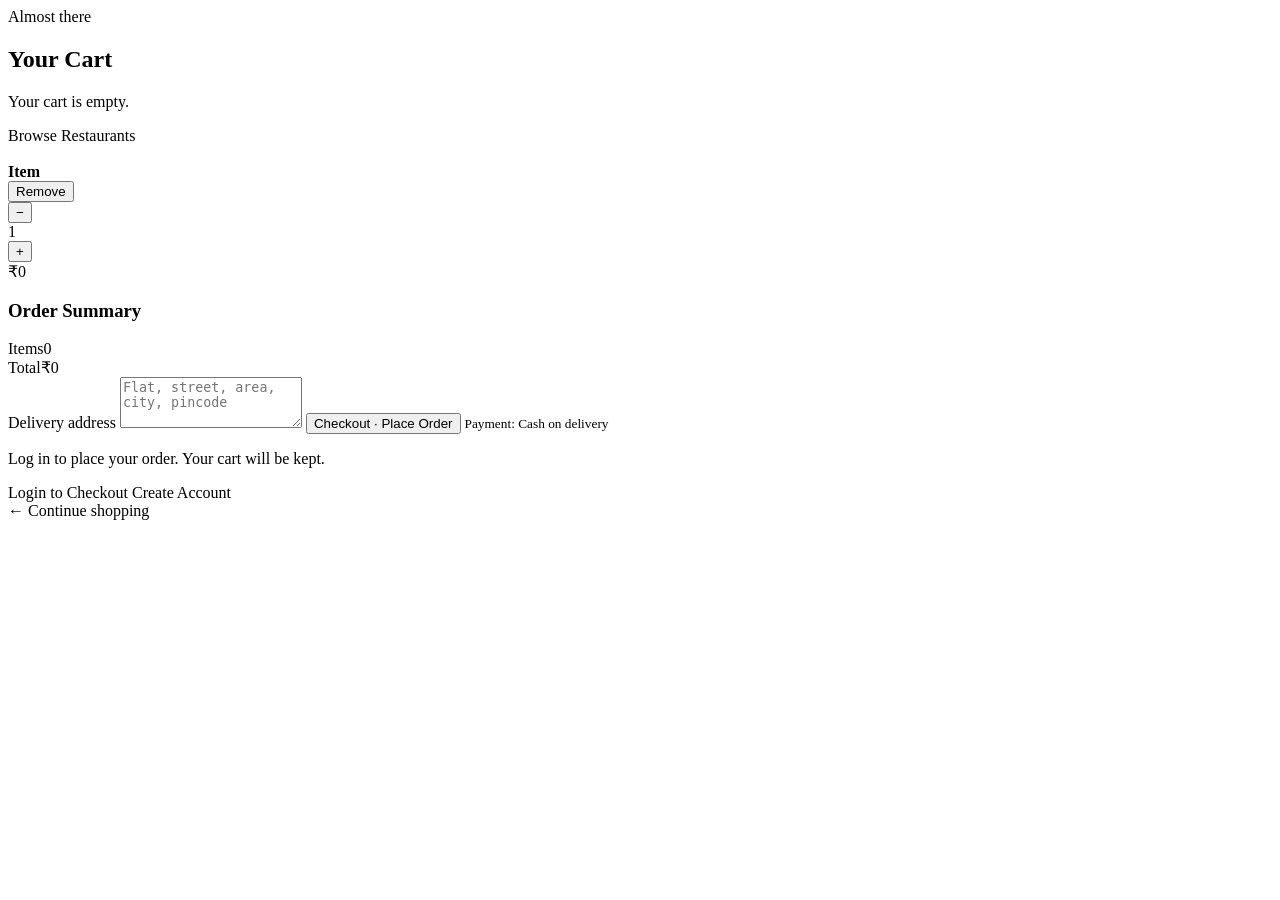
<file: cart.html>
<!DOCTYPE html>
<html xmlns:th="http://www.thymeleaf.org" xmlns:sec="http://www.thymeleaf.org/extras/spring-security">
<head th:replace="~{fragments :: head('Your Cart')}"></head>
<body>
<header th:replace="~{fragments :: nav}"></header>
<section class="page-hero"><div class="container"><span class="kicker">Almost there</span><h1>Your Cart</h1></div></section>

<main class="container section tight">
  <div class="empty" th:if="${#lists.isEmpty(cart.lines)}">
    <p>Your cart is empty.</p><a class="btn" th:href="@{/restaurants}">Browse Restaurants</a>
  </div>

  <div class="cart-grid" th:unless="${#lists.isEmpty(cart.lines)}">
    <div class="cart-list">
      <div class="cart-row" th:each="l : ${cart.lines}">
        <div class="cart-thumb imgbox">
          <img th:src="${l.imageUrl}" th:alt="${l.name}" onerror="this.style.display='none';this.parentNode.classList.add('noimg')">
        </div>
        <div class="cart-info">
          <strong th:text="${l.name}">Item</strong>
          <span class="muted" th:text="'₹' + ${l.price} + ' each'"></span>
          <form th:action="@{/cart/remove/{id}(id=${l.itemId})}" method="post" class="inline"><button class="link-btn">Remove</button></form>
        </div>
        <div class="qty">
          <form th:action="@{/cart/dec/{id}(id=${l.itemId})}" method="post"><button aria-label="Decrease">−</button></form>
          <span th:text="${l.qty}">1</span>
          <form th:action="@{/cart/add/{id}(id=${l.itemId})}" method="post"><input type="hidden" name="back" value="/cart"><button aria-label="Increase">+</button></form>
        </div>
        <div class="line-total" th:text="'₹' + ${l.subtotal}">₹0</div>
      </div>
    </div>

    <aside class="summary">
      <h3>Order Summary</h3>
      <div class="sum-row"><span>Items</span><span th:text="${cart.count}">0</span></div>
      <div class="sum-row total"><span>Total</span><span th:text="'₹' + ${cart.total}">₹0</span></div>

      <form th:action="@{/orders}" method="post" sec:authorize="isAuthenticated()" class="stack">
        <label>Delivery address
          <textarea name="address" required rows="3" placeholder="Flat, street, area, city, pincode"></textarea></label>
        <button class="btn btn-block">Checkout · Place Order</button>
        <small class="muted">Payment: Cash on delivery</small>
      </form>
      <div sec:authorize="!isAuthenticated()" class="stack">
        <p class="muted">Log in to place your order. Your cart will be kept.</p>
        <a class="btn btn-block" th:href="@{/login}">Login to Checkout</a>
        <a class="btn btn-block btn-outline" th:href="@{/register}">Create Account</a>
      </div>
      <a class="muted center-link" th:href="@{/restaurants}">← Continue shopping</a>
    </aside>
  </div>
</main>
<footer th:replace="~{fragments :: footer}"></footer>
</body>
</html>
</file>
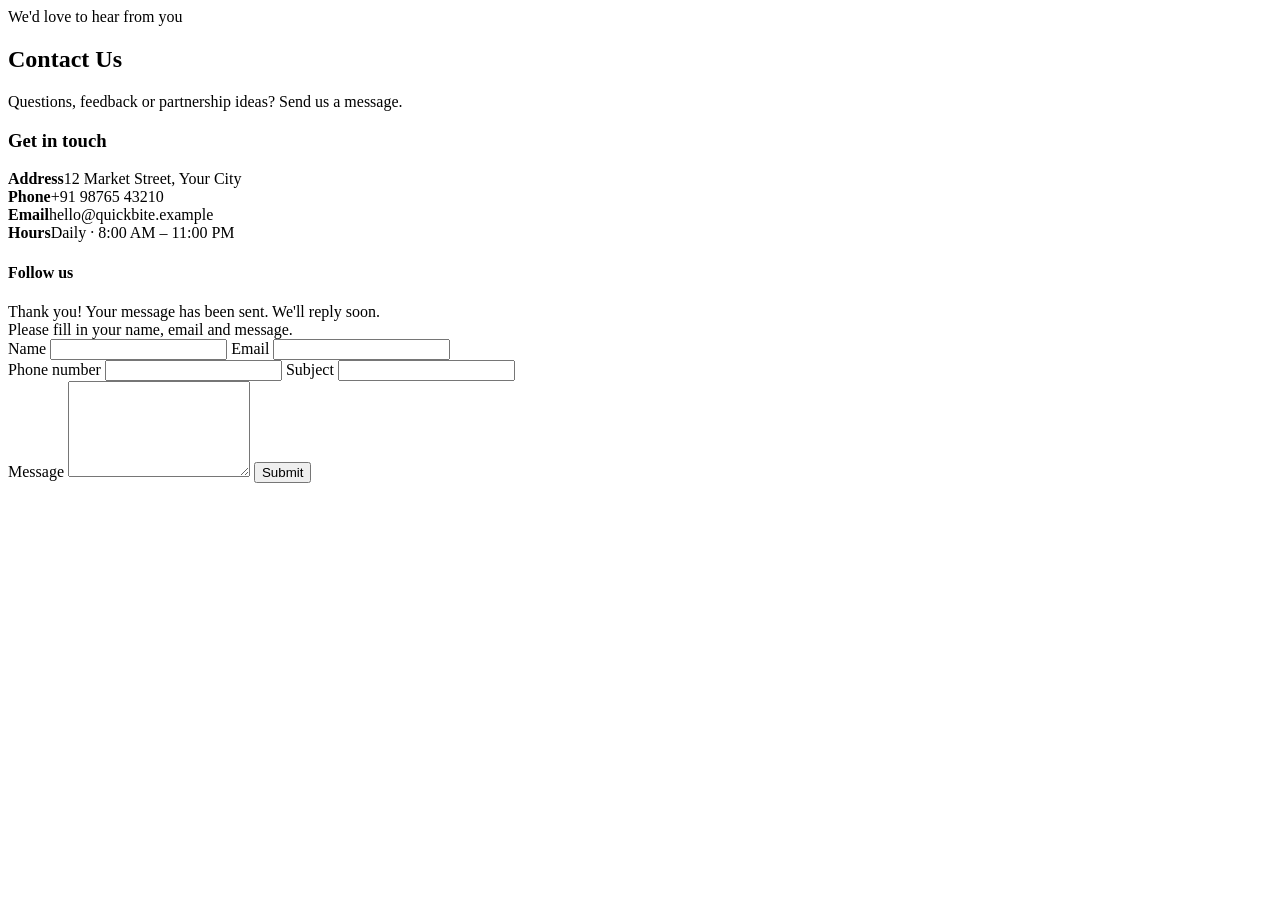
<file: contact.html>
<!DOCTYPE html>
<html xmlns:th="http://www.thymeleaf.org">
<head th:replace="~{fragments :: head('Contact Us')}"></head>
<body>
<header th:replace="~{fragments :: nav}"></header>
<section class="page-hero"><div class="container">
  <span class="kicker">We'd love to hear from you</span><h1>Contact Us</h1>
  <p class="muted">Questions, feedback or partnership ideas? Send us a message.</p>
</div></section>

<main class="container section tight">
  <div class="contact-grid">
    <div class="info-card">
      <h3>Get in touch</h3>
      <div class="info-row"><b>Address</b><span>12 Market Street, Your City</span></div>
      <div class="info-row"><b>Phone</b><span>+91 98765 43210</span></div>
      <div class="info-row"><b>Email</b><span>hello@quickbite.example</span></div>
      <div class="info-row"><b>Hours</b><span>Daily · 8:00 AM – 11:00 PM</span></div>
      <h4>Follow us</h4>
      <div th:replace="~{fragments :: socials}"></div>
    </div>

    <form class="form-card" th:action="@{/contact}" method="post">
      <div class="flash ok" th:if="${param.sent}">Thank you! Your message has been sent. We'll reply soon.</div>
      <div class="flash error" th:if="${param.error}">Please fill in your name, email and message.</div>
      <div class="form-row">
        <label>Name <input name="name" required maxlength="100"></label>
        <label>Email <input type="email" name="email" required maxlength="150"></label>
      </div>
      <div class="form-row">
        <label>Phone number <input type="tel" name="phone" maxlength="20"></label>
        <label>Subject <input name="subject" maxlength="150"></label>
      </div>
      <label>Message <textarea name="message" rows="6" required maxlength="2000"></textarea></label>
      <button class="btn">Submit</button>
    </form>
  </div>
</main>
<footer th:replace="~{fragments :: footer}"></footer>
</body>
</html>
</file>
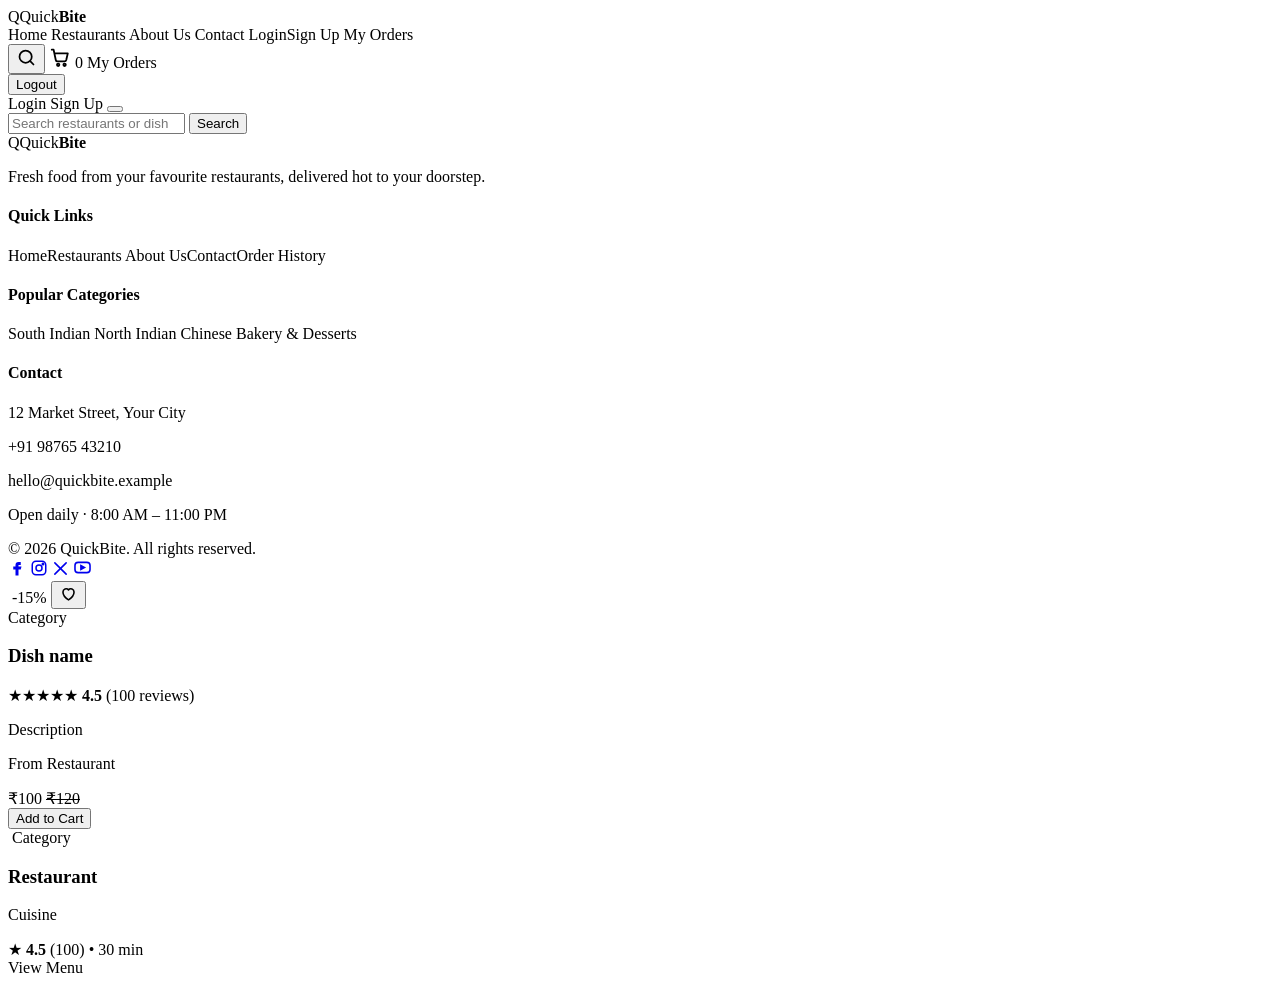
<file: fragments.html>
<!DOCTYPE html>
<html xmlns:th="http://www.thymeleaf.org" xmlns:sec="http://www.thymeleaf.org/extras/spring-security">
<head th:fragment="head(title)">
  <meta charset="UTF-8">
  <meta name="viewport" content="width=device-width, initial-scale=1">
  <meta name="_csrf" th:if="${_csrf}" th:content="${_csrf.token}">
  <meta name="ctx" th:content="@{/}">
  <title th:text="${title} + ' | QuickBite'">QuickBite</title>
  <link rel="preconnect" href="https://fonts.googleapis.com">
  <link rel="preconnect" href="https://fonts.gstatic.com" crossorigin>
  <link href="https://fonts.googleapis.com/css2?family=Inter:wght@400;500;600;700&family=Playfair+Display:wght@500;600;700&display=swap" rel="stylesheet">
  <link rel="stylesheet" th:href="@{/css/style.css}">
  <script th:src="@{/js/site.js}" defer></script>
</head>
<body>

<!-- ============ NAVIGATION ============ -->
<header th:fragment="nav" class="site-nav">
  <div class="nav-inner">
    <a class="logo" th:href="@{/}"><span class="logo-mark">Q</span><span>Quick<b>Bite</b></span></a>

    <nav class="nav-links" id="navLinks">
      <a th:href="@{/}" data-match="/">Home</a>
      <a th:href="@{/restaurants}" data-match="/restaurants">Restaurants</a>
      <a th:href="@{/about}" data-match="/about">About Us</a>
      <a th:href="@{/contact}" data-match="/contact">Contact</a>
      <span class="m-only" sec:authorize="!isAuthenticated()">
        <a th:href="@{/login}">Login</a><a th:href="@{/register}">Sign Up</a>
      </span>
      <span class="m-only" sec:authorize="isAuthenticated()"><a th:href="@{/orders}">My Orders</a></span>
    </nav>

    <div class="nav-actions">
      <button class="icon-btn" id="searchToggle" type="button" aria-label="Search">
        <svg viewBox="0 0 24 24" width="21" height="21" fill="none" stroke="currentColor" stroke-width="2" stroke-linecap="round"><circle cx="11" cy="11" r="7"/><path d="M20 20l-3.5-3.5"/></svg>
      </button>
      <a class="icon-btn cart-link" th:href="@{/cart}" aria-label="Cart">
        <svg viewBox="0 0 24 24" width="22" height="22" fill="none" stroke="currentColor" stroke-width="2" stroke-linecap="round" stroke-linejoin="round"><path d="M3 4h2l2.4 11.2a2 2 0 0 0 2 1.6h7.4a2 2 0 0 0 2-1.5L20.5 8H6"/><circle cx="10" cy="20.5" r="1.3"/><circle cx="17" cy="20.5" r="1.3"/></svg>
        <span class="cart-count" id="cartCount" th:text="${@cart.count}">0</span>
      </a>
      <span class="auth-links" sec:authorize="isAuthenticated()">
        <a th:href="@{/orders}">My Orders</a>
        <form th:action="@{/logout}" method="post" class="inline"><button class="link-btn">Logout</button></form>
      </span>
      <span class="auth-links" sec:authorize="!isAuthenticated()">
        <a th:href="@{/login}">Login</a>
        <a class="btn btn-sm" th:href="@{/register}">Sign Up</a>
      </span>
      <button class="burger" id="burger" type="button" aria-label="Menu"><span></span><span></span><span></span></button>
    </div>
  </div>
  <form class="searchbar" id="searchbar" th:action="@{/search}" method="get">
    <input type="search" name="q" placeholder="Search restaurants or dishes (biryani, dosa, pizza…)" autocomplete="off">
    <button class="btn btn-sm">Search</button>
  </form>
</header>

<!-- ============ FOOTER ============ -->
<footer th:fragment="footer" class="site-footer">
  <div class="container footer-grid">
    <div>
      <a class="logo light" th:href="@{/}"><span class="logo-mark">Q</span><span>Quick<b>Bite</b></span></a>
      <p>Fresh food from your favourite restaurants, delivered hot to your doorstep.</p>
      <div class="socials" th:replace="~{fragments :: socials}"></div>
    </div>
    <div>
      <h4>Quick Links</h4>
      <a th:href="@{/}">Home</a><a th:href="@{/restaurants}">Restaurants</a>
      <a th:href="@{/about}">About Us</a><a th:href="@{/contact}">Contact</a><a th:href="@{/orders}">Order History</a>
    </div>
    <div>
      <h4>Popular Categories</h4>
      <a th:href="@{/restaurants(category='South Indian')}">South Indian</a>
      <a th:href="@{/restaurants(category='North Indian')}">North Indian</a>
      <a th:href="@{/restaurants(category='Chinese')}">Chinese</a>
      <a th:href="@{/restaurants(category='Bakery & Desserts')}">Bakery &amp; Desserts</a>
    </div>
    <div>
      <h4>Contact</h4>
      <p>12 Market Street, Your City</p>
      <p>+91 98765 43210</p>
      <p>hello@quickbite.example</p>
      <p>Open daily · 8:00 AM – 11:00 PM</p>
    </div>
  </div>
  <div class="footer-bottom">© 2026 QuickBite. All rights reserved.</div>
</footer>

<div class="socials" th:fragment="socials">
  <a href="#" aria-label="Facebook"><svg viewBox="0 0 24 24" width="18" height="18" fill="currentColor"><path d="M14 8h3V4h-3a4 4 0 0 0-4 4v2H7v4h3v8h4v-8h3l1-4h-4V8z"/></svg></a>
  <a href="#" aria-label="Instagram"><svg viewBox="0 0 24 24" width="18" height="18" fill="none" stroke="currentColor" stroke-width="2"><rect x="3" y="3" width="18" height="18" rx="5"/><circle cx="12" cy="12" r="4"/><circle cx="17.3" cy="6.7" r="1" fill="currentColor"/></svg></a>
  <a href="#" aria-label="X"><svg viewBox="0 0 24 24" width="17" height="17" fill="none" stroke="currentColor" stroke-width="2.2" stroke-linecap="round"><path d="M4 4l16 16M20 4L4 20"/></svg></a>
  <a href="#" aria-label="YouTube"><svg viewBox="0 0 24 24" width="19" height="19" fill="none" stroke="currentColor" stroke-width="2"><rect x="2.5" y="5.5" width="19" height="13" rx="4"/><path d="M10 9.5v5l4.5-2.5z" fill="currentColor"/></svg></a>
</div>

<!-- ============ FOOD CARD (4 per row on desktop) ============ -->
<article th:fragment="foodCard(m, showRest)" class="food-card"
         th:attr="data-name=${m.name},data-cat=${m.category},data-price=${m.price},data-rating=${m.rating},data-veg=${m.veg},data-pop=${m.reviewCount}">
  <div class="food-img imgbox">
    <img th:src="${m.imageUrl}" th:alt="${m.name}" loading="lazy"
         onerror="this.style.display='none';this.parentNode.classList.add('noimg')">
    <span class="badge-off" th:if="${m.discountPercent > 0}" th:text="'-' + ${m.discountPercent} + '%'">-15%</span>
    <button type="button" class="heart" th:attr="data-id=${m.id}" aria-label="Add to wishlist">
      <svg viewBox="0 0 24 24" width="19" height="19" fill="none" stroke="currentColor" stroke-width="2" stroke-linejoin="round"><path d="M12 20s-7-4.4-7-10a4 4 0 0 1 7-2.6A4 4 0 0 1 19 10c0 5.6-7 10-7 10z"/></svg>
    </button>
  </div>
  <div class="food-body">
    <div class="food-meta">
      <span class="cat" th:text="${m.category}">Category</span>
      <span class="vi" th:classappend="${m.veg} ? 'veg' : 'nonveg'" th:title="${m.veg} ? 'Vegetarian' : 'Non-vegetarian'"></span>
    </div>
    <h3 th:text="${m.name}">Dish name</h3>
    <div class="rate">
      <span class="stars" th:style="'--r:' + ${m.rating}">★★★★★</span>
      <span class="rate-txt"><b th:text="${#numbers.formatDecimal(m.rating,1,1,'POINT')}">4.5</b> (<span th:text="${m.reviewCount}">100</span> reviews)</span>
    </div>
    <p class="desc" th:text="${m.description}">Description</p>
    <p class="from" th:if="${showRest}" th:text="'From ' + ${m.restaurant.name}">From Restaurant</p>
    <div class="food-foot">
      <div class="price-box">
        <span class="price" th:text="'₹' + ${m.price}">₹100</span>
        <s class="orig" th:if="${m.originalPrice != null}" th:text="'₹' + ${m.originalPrice}">₹120</s>
      </div>
      <button type="button" class="btn btn-sm add-btn" th:attr="data-id=${m.id}" onclick="addToCart(this)">Add to Cart</button>
    </div>
  </div>
</article>

<!-- ============ RESTAURANT CARD ============ -->
<article th:fragment="restCard(r)" class="rest-card">
 
<a class="rest-img imgbox" th:href="@{/restaurants/{id}(id=${r.id})}">

   <img th:src="@{${r.imageUrl}}"
     th:alt="${r.name}"
     loading="lazy">
         
    <span class="chip" th:text="${r.category}">Category</span>

</a>
 
  <div class="rest-body">
    <h3 th:text="${r.name}">Restaurant</h3>
    <p class="muted" th:text="${r.cuisine}">Cuisine</p>
    <div class="rest-stats">
      <span class="rate-pill">★ <b th:text="${#numbers.formatDecimal(r.rating,1,1,'POINT')}">4.5</b></span>
      <span class="muted" th:text="'(' + ${#numbers.formatInteger(r.reviewCount,1,'COMMA')} + ')'">(100)</span>
      <span class="dot">•</span>
      <span class="muted" th:text="${r.deliveryMinutes} + ' min'">30 min</span>
    </div>
    <a class="btn btn-block btn-outline" th:href="@{/restaurants/{id}(id=${r.id})}">View Menu</a>
  </div>
</article>
</body>
</html>
</file>
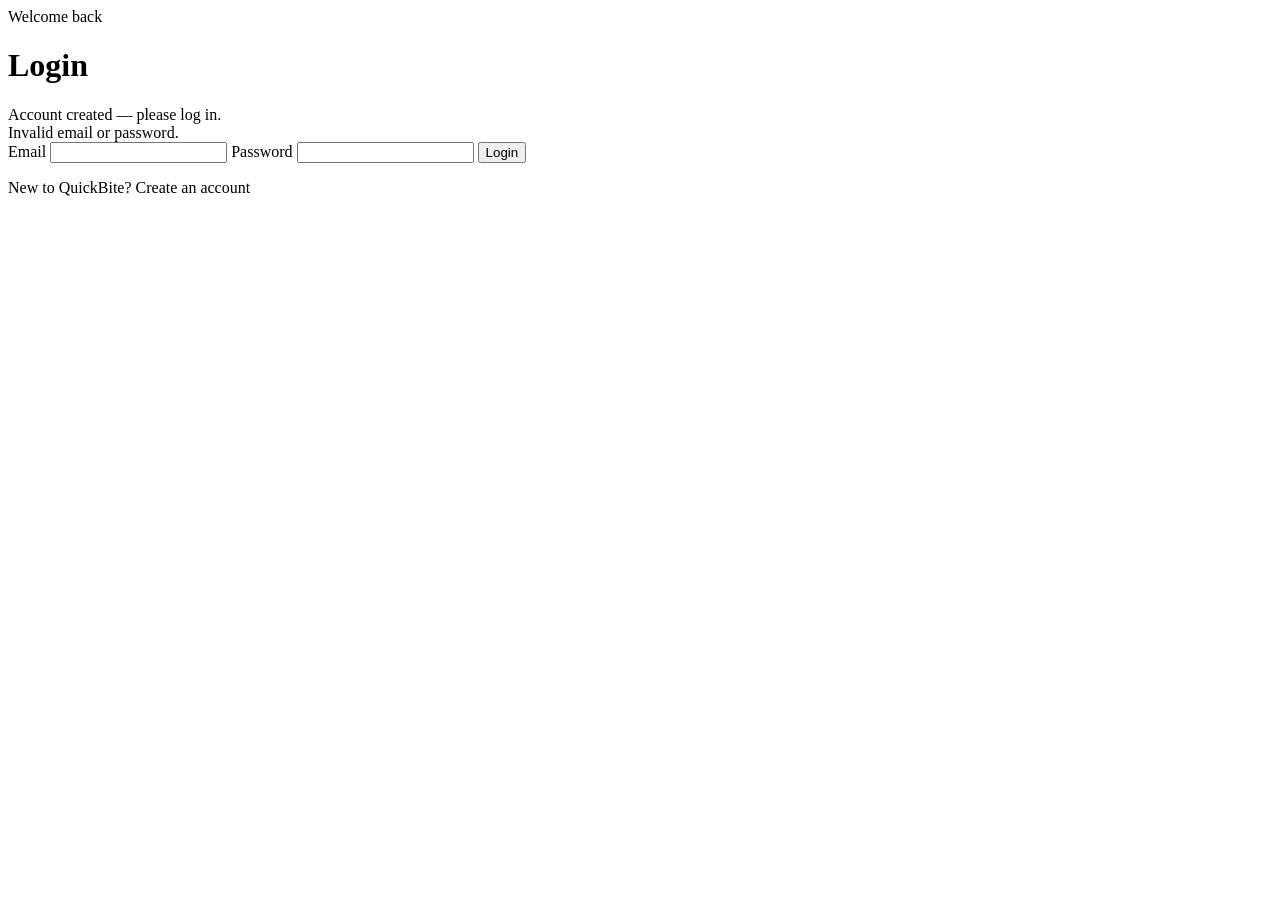
<file: login.html>
<!DOCTYPE html>
<html xmlns:th="http://www.thymeleaf.org">
<head th:replace="~{fragments :: head('Login')}"></head>
<body>
<header th:replace="~{fragments :: nav}"></header>
<main class="auth-wrap">
  <div class="auth-card">
    <span class="kicker">Welcome back</span>
    <h1>Login</h1>
    <div class="flash ok" th:if="${param.registered}">Account created — please log in.</div>
    <div class="flash error" th:if="${param.error}">Invalid email or password.</div>
    <form th:action="@{/login}" method="post" class="stack">
      <label>Email <input type="email" name="username" required></label>
      <label>Password <input type="password" name="password" required></label>
      <button class="btn btn-block">Login</button>
    </form>
    <p class="muted center">New to QuickBite? <a th:href="@{/register}">Create an account</a></p>
  </div>
</main>
<footer th:replace="~{fragments :: footer}"></footer>
</body>
</html>
</file>
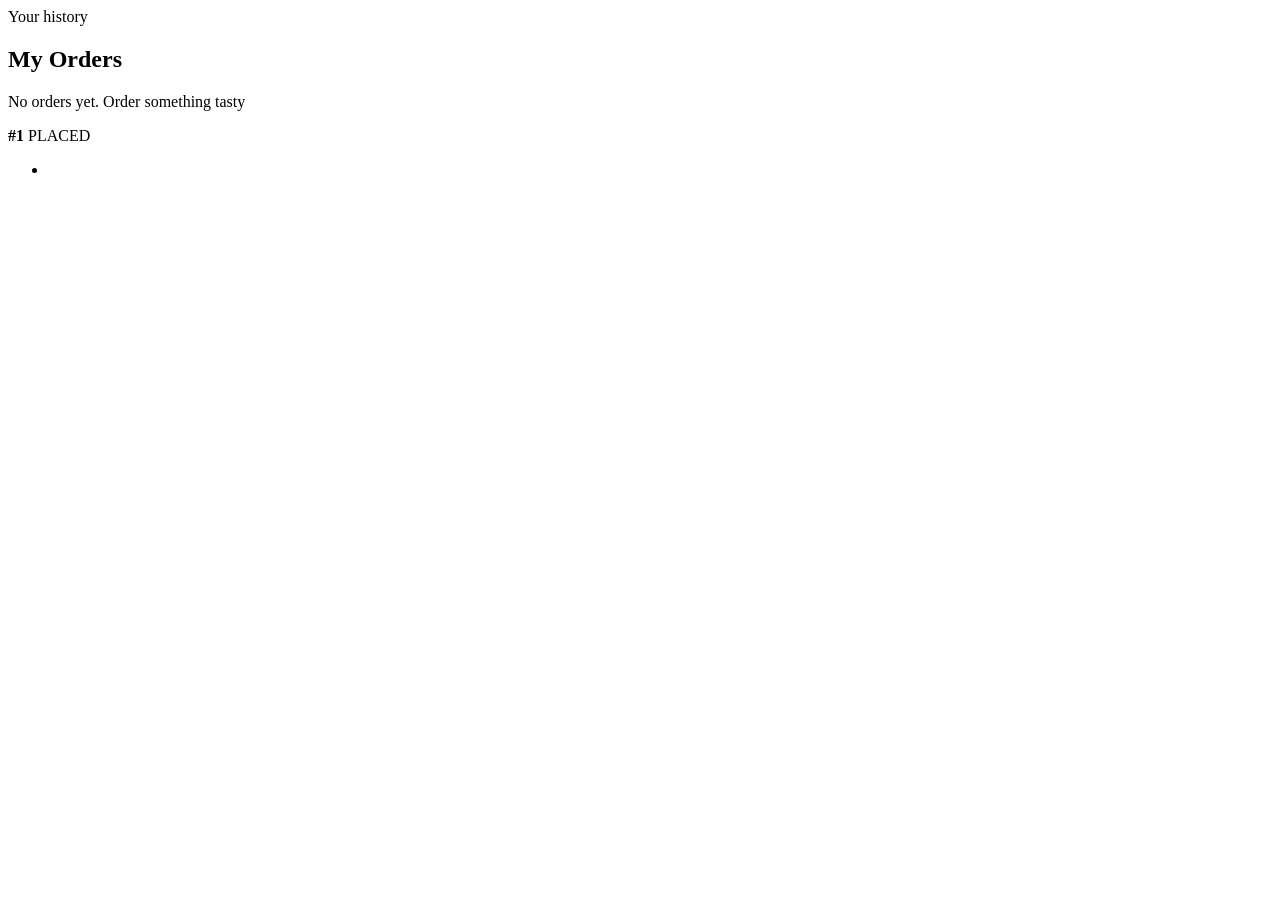
<file: orders.html>
<!DOCTYPE html>
<html xmlns:th="http://www.thymeleaf.org">
<head th:replace="~{fragments :: head('My Orders')}"></head>
<body>
<header th:replace="~{fragments :: nav}"></header>
<section class="page-hero"><div class="container"><span class="kicker">Your history</span><h1>My Orders</h1></div></section>
<main class="container section tight narrow-w">
  <div class="flash ok" th:if="${placed}" th:text="'Order #' + ${placed} + ' placed successfully! Your food is on its way.'"></div>
  <p class="empty" th:if="${#lists.isEmpty(orders)}">No orders yet. <a th:href="@{/restaurants}">Order something tasty</a></p>
  <div class="order-card" th:each="o : ${orders}">
    <div class="order-head">
      <strong th:text="'Order #' + ${o.id}">#1</strong>
      <span class="chip solid" th:text="${o.status}">PLACED</span>
    </div>
    <div class="muted" th:text="${#temporals.format(o.createdAt, 'dd MMM yyyy, HH:mm')}"></div>
    <ul>
      <li th:each="i : ${o.items}" th:text="${i.quantity} + ' × ' + ${i.itemName} + ' — ₹' + ${i.price}"></li>
    </ul>
    <div class="muted" th:text="'Deliver to: ' + ${o.deliveryAddress}"></div>
    <strong th:text="'Total: ₹' + ${o.total}"></strong>
  </div>
</main>
<footer th:replace="~{fragments :: footer}"></footer>
</body>
</html>
</file>
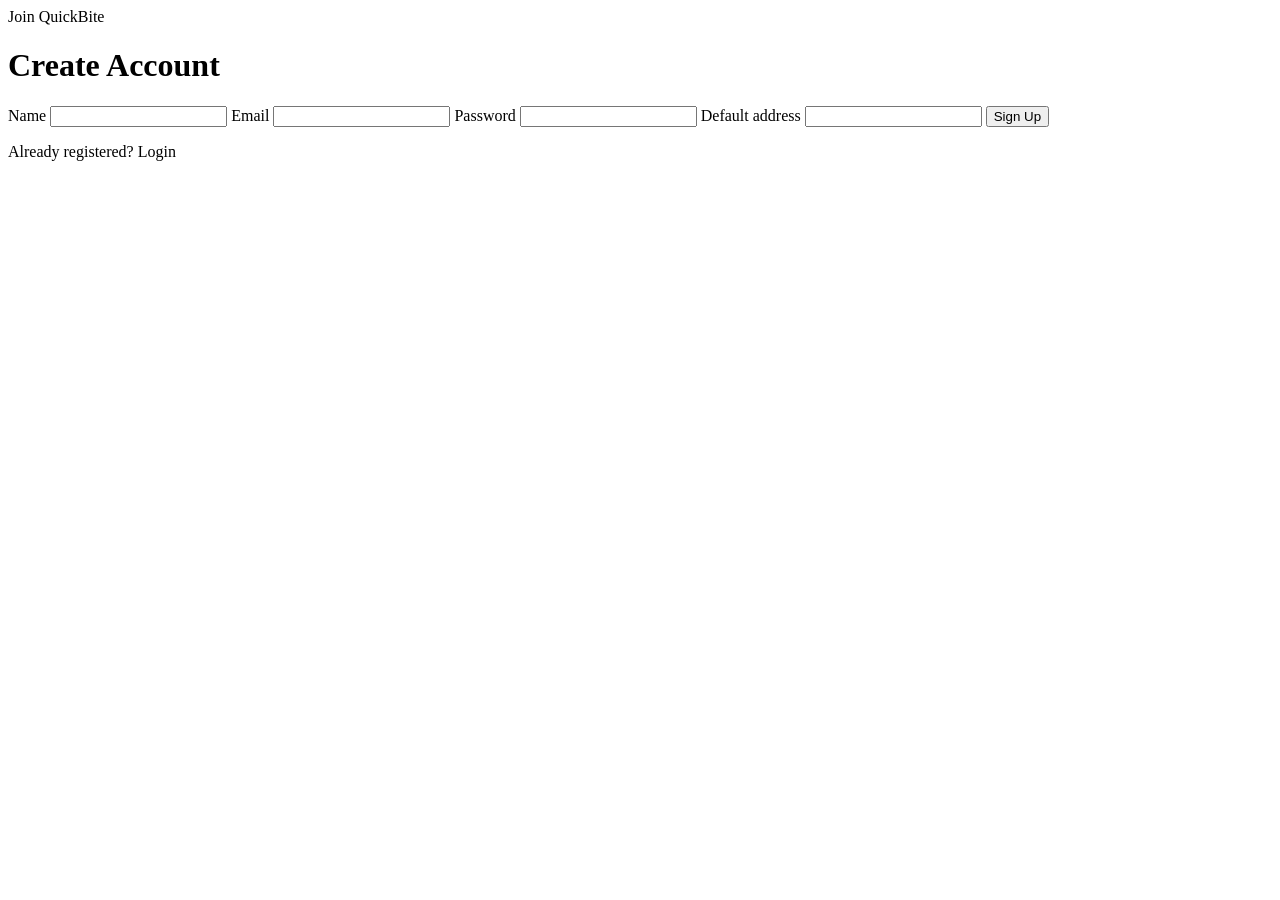
<file: register.html>
<!DOCTYPE html>
<html xmlns:th="http://www.thymeleaf.org">
<head th:replace="~{fragments :: head('Sign Up')}"></head>
<body>
<header th:replace="~{fragments :: nav}"></header>
<main class="auth-wrap">
  <div class="auth-card">
    <span class="kicker">Join QuickBite</span>
    <h1>Create Account</h1>
    <div class="flash error" th:if="${error}" th:text="${error}"></div>
    <form th:action="@{/register}" method="post" class="stack">
      <label>Name <input name="name" required></label>
      <label>Email <input type="email" name="email" required></label>
      <label>Password <input type="password" name="password" minlength="6" required></label>
      <label>Default address <input name="address" required></label>
      <button class="btn btn-block">Sign Up</button>
    </form>
    <p class="muted center">Already registered? <a th:href="@{/login}">Login</a></p>
  </div>
</main>
<footer th:replace="~{fragments :: footer}"></footer>
</body>
</html>
</file>
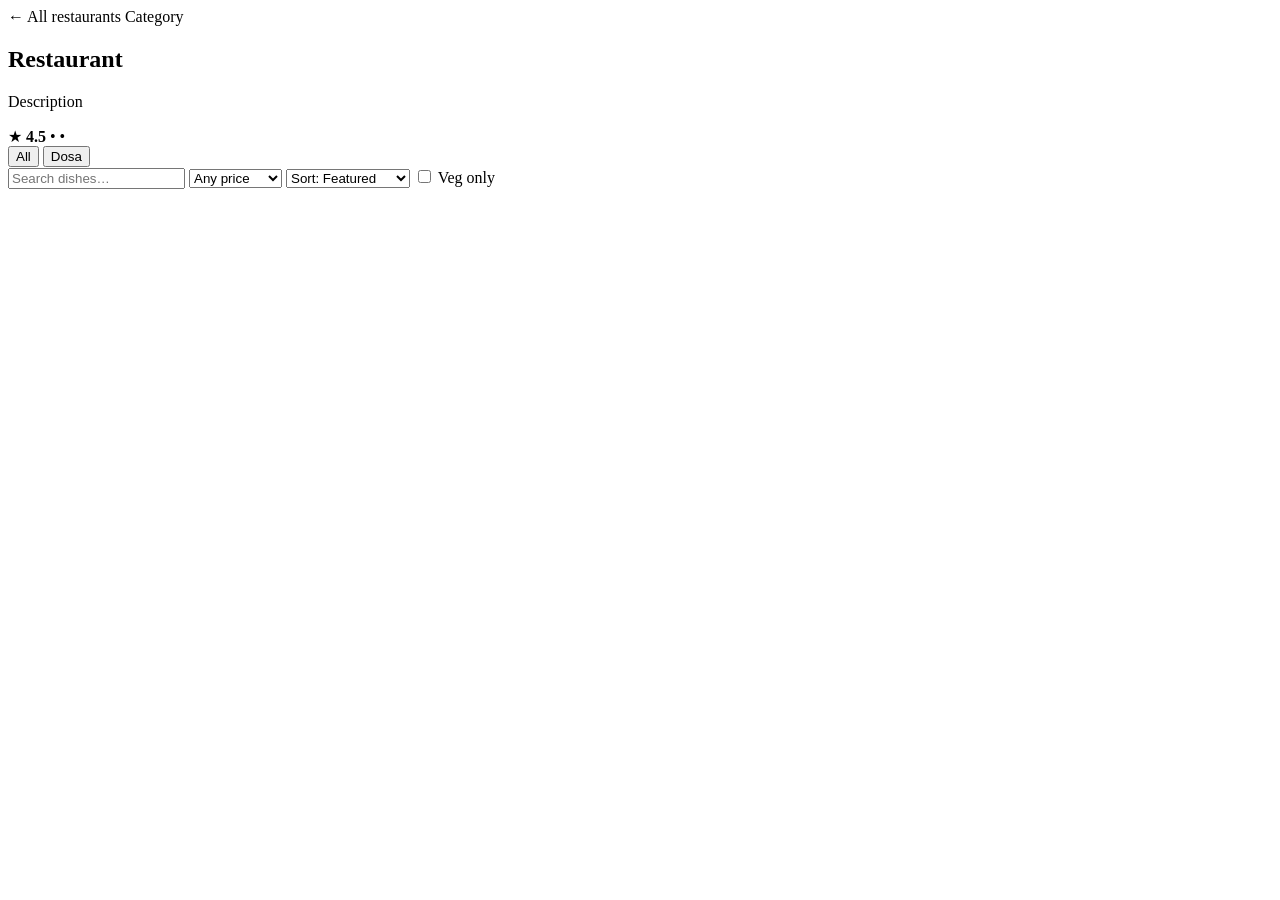
<file: restaurant.html>
<!DOCTYPE html>
<html xmlns:th="http://www.thymeleaf.org">
<head th:replace="~{fragments :: head(${restaurant.name})}"></head>
<body>
<header th:replace="~{fragments :: nav}"></header>

<section class="menu-hero" th:style="'background-image:linear-gradient(90deg,rgba(28,14,6,.85),rgba(28,14,6,.45)),url(' + ${restaurant.imageUrl} + ')'">
  <div class="container">
    <a class="back" th:href="@{/restaurants}">← All restaurants</a>
    <span class="chip solid" th:text="${restaurant.category}">Category</span>
    <h1 th:text="${restaurant.name}">Restaurant</h1>
    <p th:text="${restaurant.description}">Description</p>
    <div class="rest-stats light">
      <span class="rate-pill">★ <b th:text="${#numbers.formatDecimal(restaurant.rating,1,1,'POINT')}">4.5</b></span>
      <span th:text="'(' + ${#numbers.formatInteger(restaurant.reviewCount,1,'COMMA')} + ' reviews)'"></span>
      <span class="dot">•</span><span th:text="${restaurant.deliveryMinutes} + ' min delivery'"></span>
      <span class="dot">•</span><span th:text="${restaurant.cuisine}"></span>
    </div>
  </div>
</section>

<main class="container section tight">
  <div class="toolbar">
    <div class="pills" id="pills">
      <button type="button" class="pill active" data-cat="all">All</button>
      <button type="button" class="pill" th:each="c : ${categories}" th:attr="data-cat=${c}" th:text="${c}">Dosa</button>
    </div>
    <div class="controls">
      <input type="search" id="menuSearch" placeholder="Search dishes…">
      <select id="priceSel" aria-label="Price filter">
        <option value="0">Any price</option><option value="100">Under ₹100</option>
        <option value="150">Under ₹150</option><option value="200">Under ₹200</option><option value="300">Under ₹300</option>
      </select>
      <select id="sortSel" aria-label="Sort">
        <option value="featured">Sort: Featured</option><option value="popular">Most popular</option>
        <option value="rating">Top rated</option><option value="price-asc">Price: low to high</option>
        <option value="price-desc">Price: high to low</option>
      </select>
      <label class="toggle"><input type="checkbox" id="vegOnly"> <span>Veg only</span></label>
    </div>
  </div>
  <p class="result-count" id="resultCount"></p>

  <div class="grid-4" id="menuGrid">
    <th:block th:each="m : ${restaurant.menuItems}"><div th:replace="~{fragments :: foodCard(${m}, false)}"></div></th:block>
  </div>
  <p class="empty" id="emptyMsg" hidden>No dishes match your filters. Try clearing the search or price filter.</p>
</main>
<footer th:replace="~{fragments :: footer}"></footer>
</body>
</html>
</file>
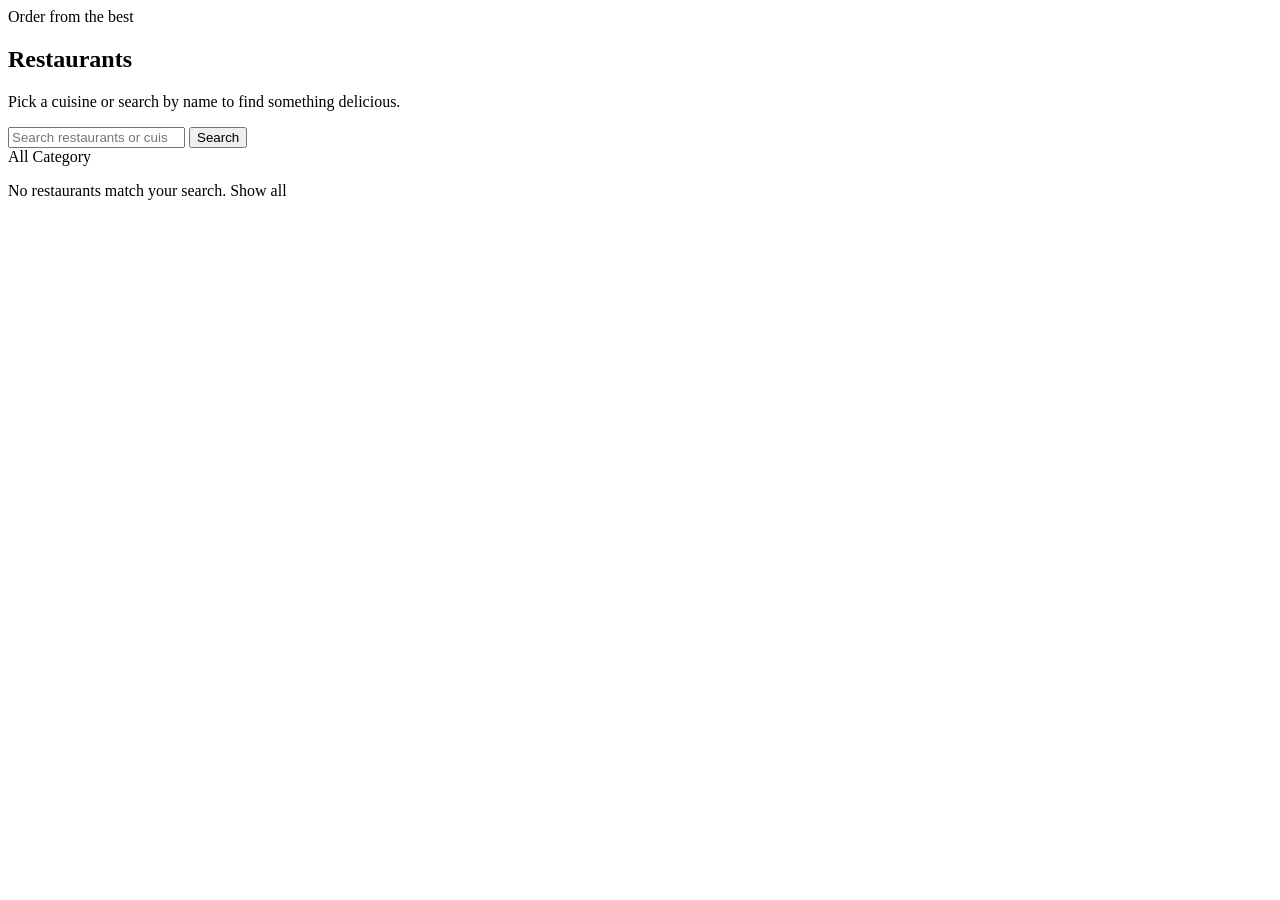
<file: restaurants.html>
<!DOCTYPE html>
<html xmlns:th="http://www.thymeleaf.org">
<head th:replace="~{fragments :: head('Restaurants')}"></head>
<body>
<header th:replace="~{fragments :: nav}"></header>
<section class="page-hero"><div class="container">
  <span class="kicker">Order from the best</span><h1>Restaurants</h1>
  <p class="muted">Pick a cuisine or search by name to find something delicious.</p>
</div></section>
<main class="container section tight">
  <form class="filter-search" th:action="@{/restaurants}" method="get">
    <input type="hidden" name="category" th:value="${category}">
    <input type="search" name="q" th:value="${q}" placeholder="Search restaurants or cuisines…">
    <button class="btn btn-sm">Search</button>
  </form>
  <div class="pills">
    <a class="pill" th:href="@{/restaurants}" th:classappend="${category == null or category == ''} ? 'active'">All</a>
    <a class="pill" th:each="c : ${categories}" th:href="@{/restaurants(category=${c.name})}"
       th:classappend="${c.name == category} ? 'active'" th:text="${c.name}">Category</a>
  </div>
  <p class="result-count" th:text="${#lists.size(restaurants)} + ' restaurant(s) found'"></p>
  <div class="grid-4">
    <th:block th:each="r : ${restaurants}"><div th:replace="~{fragments :: restCard(${r})}"></div></th:block>
  </div>
  <p class="empty" th:if="${#lists.isEmpty(restaurants)}">No restaurants match your search. <a th:href="@{/restaurants}">Show all</a></p>
</main>
<footer th:replace="~{fragments :: footer}"></footer>
</body>
</html>
</file>
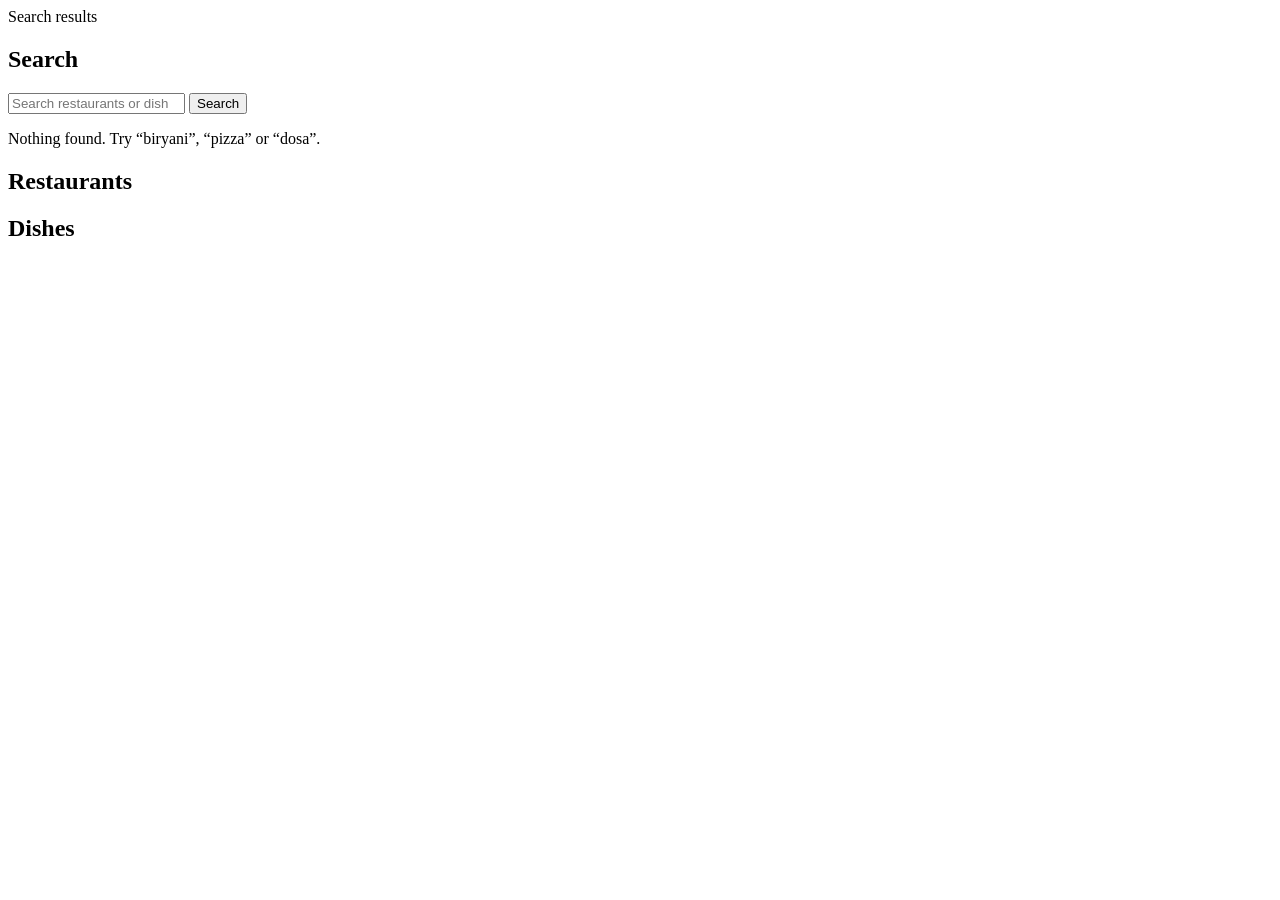
<file: search.html>
<!DOCTYPE html>
<html xmlns:th="http://www.thymeleaf.org">
<head th:replace="~{fragments :: head('Search')}"></head>
<body>
<header th:replace="~{fragments :: nav}"></header>
<section class="page-hero"><div class="container">
  <span class="kicker">Search results</span>
  <h1 th:text="${q.isBlank()} ? 'Search' : '“' + ${q} + '”'">Search</h1>
</div></section>
<main class="container section tight">
  <form class="filter-search" th:action="@{/search}" method="get">
    <input type="search" name="q" th:value="${q}" placeholder="Search restaurants or dishes…">
    <button class="btn btn-sm">Search</button>
  </form>
  <p class="empty" th:if="${#lists.isEmpty(restaurants) and #lists.isEmpty(dishes)}">Nothing found. Try “biryani”, “pizza” or “dosa”.</p>

  <th:block th:unless="${#lists.isEmpty(restaurants)}">
    <h2 class="sub-title">Restaurants</h2>
    <div class="grid-4"><th:block th:each="r : ${restaurants}"><div th:replace="~{fragments :: restCard(${r})}"></div></th:block></div>
  </th:block>
  <th:block th:unless="${#lists.isEmpty(dishes)}">
    <h2 class="sub-title">Dishes</h2>
    <div class="grid-4"><th:block th:each="m : ${dishes}"><div th:replace="~{fragments :: foodCard(${m}, true)}"></div></th:block></div>
  </th:block>
</main>
<footer th:replace="~{fragments :: footer}"></footer>
</body>
</html>
</file>
